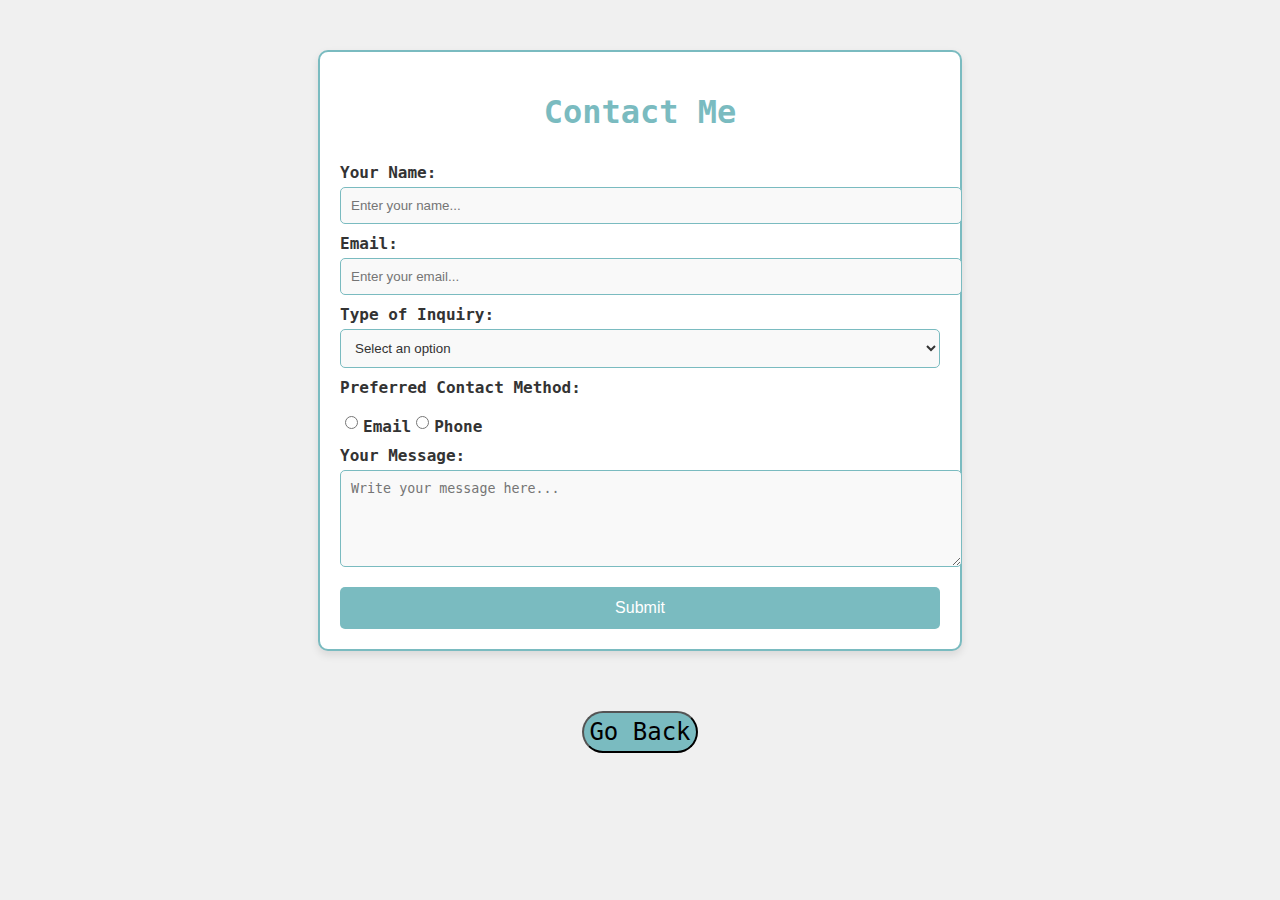
<file: contact.html>
<!DOCTYPE html>
<html lang="en">
<head>
    <meta charset="UTF-8">
    <meta name="viewport" content="width=device-width, initial-scale=1.0">
    <title>Contact Me</title>
    <link rel="stylesheet" href="styles.css">
</head>
<body>
    <div class="container">
        <h1>Contact Me</h1>
        <form class="contact-form" action="mailto:miles_patel@sd69qualicum.ca" method="GET">
            <!-- Name Field -->
            <label for="name">Your Name:</label>
            <input type="text" id="name" name="name" placeholder="Enter your name..." required>

            <!-- Email Field -->
            <label for="email">Email:</label>
            <input type="email" id="email" name="email" placeholder="Enter your email..." required>

            <!-- Dropdown List -->
            <label for="inquiry">Type of Inquiry:</label>
            <select id="inquiry" name="inquiry" required>
                <option value="" disabled selected>Select an option</option>
                <option value="general">General Inquiry</option>
                <option value="support">Customer Support</option>
                <option value="feedback">Feedback</option>
            </select>

            <!-- Radio Buttons -->
            <label>Preferred Contact Method:</label>
            <div class="radio-group">
                <input type="radio" id="email-method" name="contact-method" value="email" required>
                <label for="email-method">Email</label>

                <input type="radio" id="phone-method" name="contact-method" value="phone">
                <label for="phone-method">Phone</label>
            </div>

            <!-- Message Field -->
            <label for="message">Your Message:</label>
            <textarea id="message" name="message" rows="5" placeholder="Write your message here..." required></textarea>

            <!-- Submit Button -->
            <button type="submit">Submit</button>
        </form>
    </div>
    <div class="go-back-container">
        <a href="index.html"><button class="go-back">Go Back</button></a>
    </div>
</body>
</html>
</file>
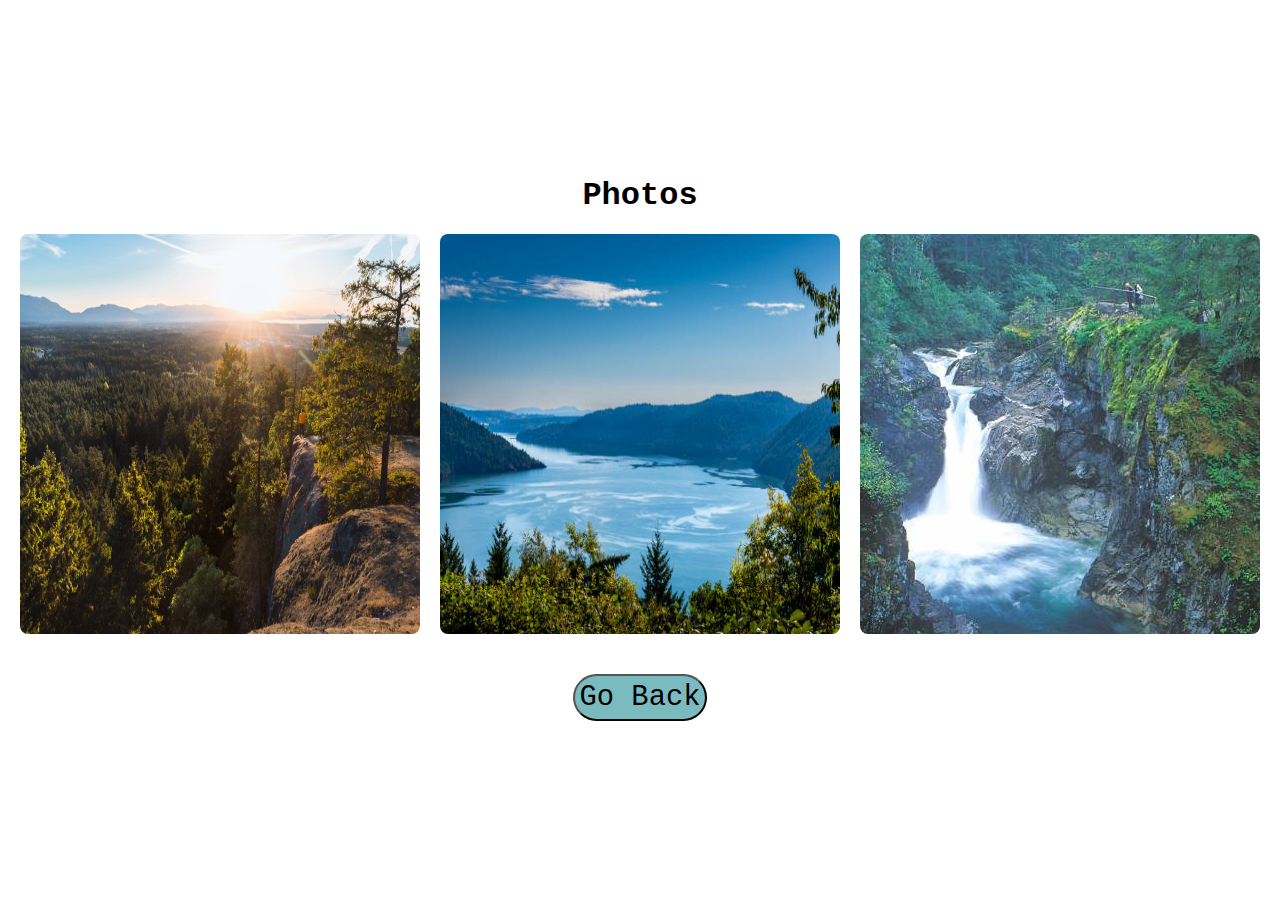
<file: PhotoGallery.html>
<!DOCTYPE html>
<html>
    <head>
        <meta charset="utf-8">
        <meta http-equiv="X-UA-Compatible" content="IE=edge">
        <title>Photo Gallery</title>
        <meta name="viewport" content="width=device-width, initial-scale=1">
        <link rel="stylesheet" href="style.css">
    </head>
    <body>
        <div class="gallery-container">
            <h1 class="photo">Photos</h1>
            <div class="gallery">
                <img class="scenery" src="assets/Mount-lookout.jpg" alt="Image 1">
                <img class="scenery" src="assets/Scenary.jpg" alt="Image 2">
                <img class="scenery" src="assets/Waterfall.jpg" alt="Image 3">
            </div>
            <a href="index.html"><button class="go-back">Go Back</button></a>
        </div>
    </body>
</html>
</file>
<file: styles.css>
/* General Styles */
body {
    font-family: monospace, Arial;
    background-color: #f0f0f0;
    margin: 0;
    padding: 0;
}

.container {
    background-color: white;
    max-width: 600px;
    margin: 50px auto;
    padding: 20px;
    border-radius: 10px;
    box-shadow: 0 4px 8px rgba(0, 0, 0, 0.1);
    border: 2px solid #7abbc0;
}

h1 {
    text-align: center;
    color: #7abbc0;
}

/* Form Styling */
.contact-form {
    display: flex;
    flex-direction: column;
}

label {
    margin-top: 10px;
    font-weight: bold;
    color: #333;
}

input[type="text"],
input[type="email"],
select,
textarea {
    width: 100%;
    padding: 10px;
    margin-top: 5px;
    border: 1px solid #7abbc0;
    border-radius: 5px;
    background-color: #f9f9f9;
    color: #333;
}

.radio-group {
    display: flex;
    align-items: center;
    margin-top: 10px;
}

input[type="radio"] {
    margin-right: 5px;
}

button[type="submit"] {
    background-color: #7abbc0;
    color: white;
    padding: 12px;
    border: none;
    border-radius: 5px;
    margin-top: 20px;
    font-size: 16px;
    cursor: pointer;
}

button[type="submit"]:hover {
    background-color: #68a4a9;
}

/* Responsive Design */
@media (max-width: 600px) {
    .container {
        width: 90%;
    }
}

.go-back{
    margin: 10px;
    font-family: monospace;
    font-size: 1.5rem;
    border-radius: 30px;
    background-color: #7abbc0;
    padding: 5px;
    text-align: center;
  }
.go-back-container{
    display: flex;
    justify-content: center;
}
</file>
<file: style.css>
#weather{
    text-align: center;
  }
table, th, td {
    border:1px solid black;
    text-align: center;
}
th {
    width: 100px;
}
div {
    text-align: center;
    font-family: monospace;
}
#content {
      text-align: center;
}
.myUL {
    display: inline-block;
    text-align: left;
}
.myOL {
    display: inline-block;
    text-align: left;
}
table {
  margin-left: auto;
    margin-right: auto;
}
.ballenas-logo{
  width: 200px;
  border-radius: 50%;
}
.click-me{
    font-size: 2em;
    background-color: lightblue;
    border: none;
    border-radius: 15px;
    font-family: monospace;
    font-weight: bold;
}
/* width */
::-webkit-scrollbar {
    width: 15px;
  }
  
  /* Track */
  ::-webkit-scrollbar-track {
    box-shadow: inset 0 0 5px grey;
    border-radius: 10px;
  }
  
  /* Handle */
  ::-webkit-scrollbar-thumb {
    background: rgb(110, 184, 233);
    border-radius: 10px;
  }

.basketball-spinning{
    width: 150px;
}
#rollover{
  font-size: 1.2rem;
  font-weight: bold;
}
#rollover:hover{
  color: rgb(4, 0, 255);
}
.basketball{
  width: 100px;
  border-radius: 50%;
}
.dark-mode {
  background-color: #333;
  color: white;
}
#map-container {
  display: flex;
  justify-content: center;
  align-items: center;
  height: auto;
  margin-top: 20px;
}
.toggle{
  margin-top: 20px;
  margin-bottom: 20px;
  border-radius: 15px;
  background-color: #7abbc0;
  font-size: 1rem;
  font-family: monospace;
  padding: 5px;
  font-weight: bold;
  border: none;
}

/* Ensure the entire content is centered in the page */
.gallery-container {
  display: flex;
  flex-direction: column;
  justify-content: center;
  align-items: center;
  height: 100vh; /* Full viewport height */
}

/* Center align the text and images in the gallery */
.photo {
  font-size: 2rem;
  margin-bottom: 20px;
  text-align: center;
}

.gallery {
  display: flex;
  justify-content: center;
  gap: 20px; /* Space between images */
}

.scenery {
  width: 400px; /* Adjust image width */
  height: auto;
  border-radius: 8px; /* Optional: to add rounded corners */
}

 /* Style the navbar */
 .navbar {
  background-color: #7abbc0;
  overflow: hidden;
}

/* Style the navbar links */
.navbar ul {
  list-style-type: none;
  margin: 0;
  padding: 0;
  display: flex;
  justify-content: center; /* Center the navbar items */
}

.navbar li {
  margin: 0 20px;
  font-family: monospace;
  font-weight: bold;
}

.navbar a {
  display: block;
  color: white;
  text-align: center;
  padding: 14px 20px;
  text-decoration: none;
  font-size: 25px;
}

/* Change color on hover */
.navbar a:hover {
  background-color: #6a97d3;
  border-radius: 4px;
}

.go-back{
  margin: 40px;
  font-family: monospace;
  font-size: 1.8rem;
  border-radius: 30px;
  background-color: #7abbc0;
  padding: 5px;
}
#time{
  margin-top: 20px;
  font-family: monospace;
  font-size: 1.2rem;
  font-weight: bold;
}
</file>
